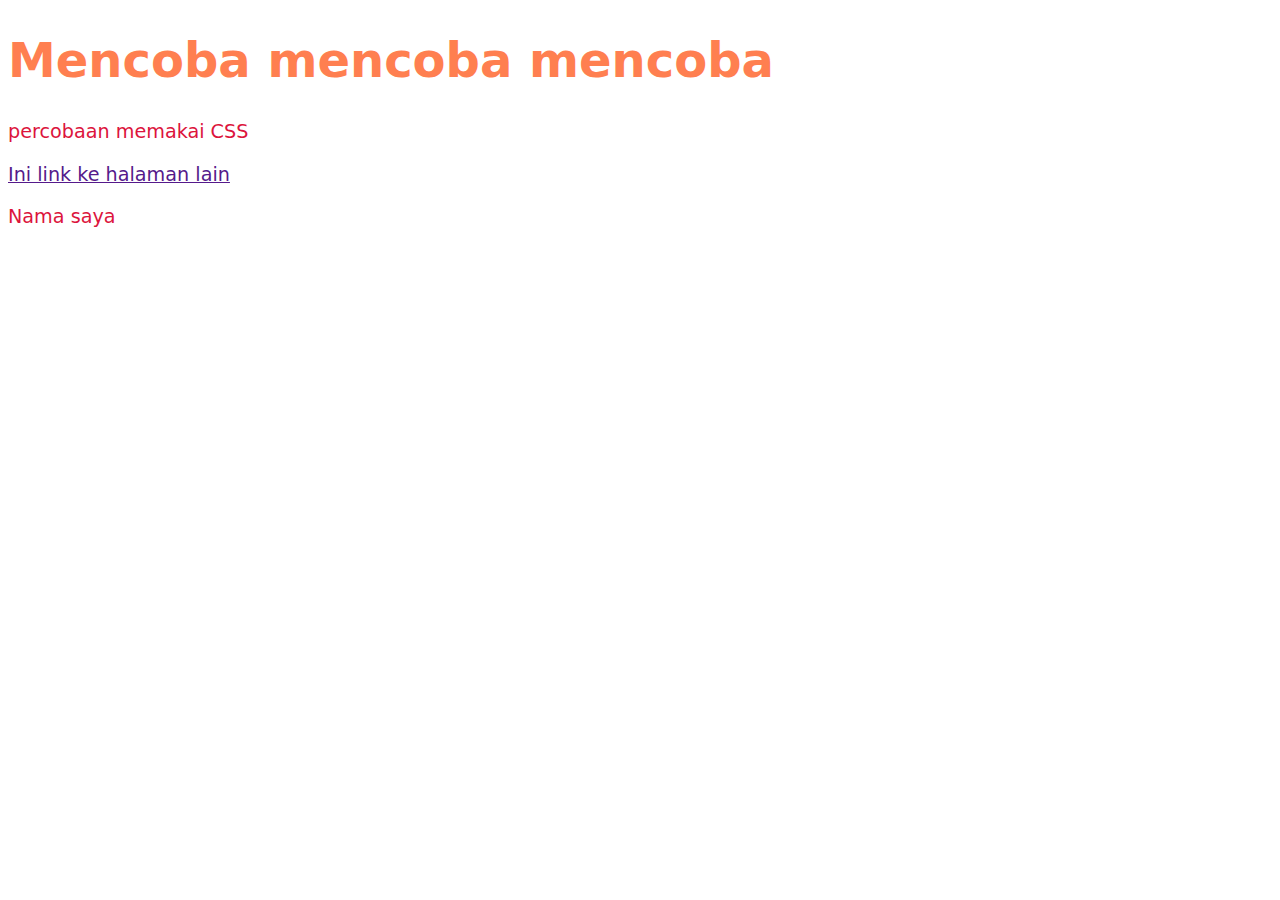
<file: Week 3/index.html>
<!DOCTYPE html>
<html>
<head>
<title>Testing</title>
<link rel="stylesheet" href="style.css">
</head>

<body>
    <h1>Mencoba mencoba mencoba</h1>
    <p class="pr">percobaan memakai CSS</p>
    <p><a href=>Ini link ke halaman lain</a></p>

    <div id="border">
        Nama saya
    </div>
</body>

<!-- Pake display yo rek, tugas layouting -->

</html>
</file>
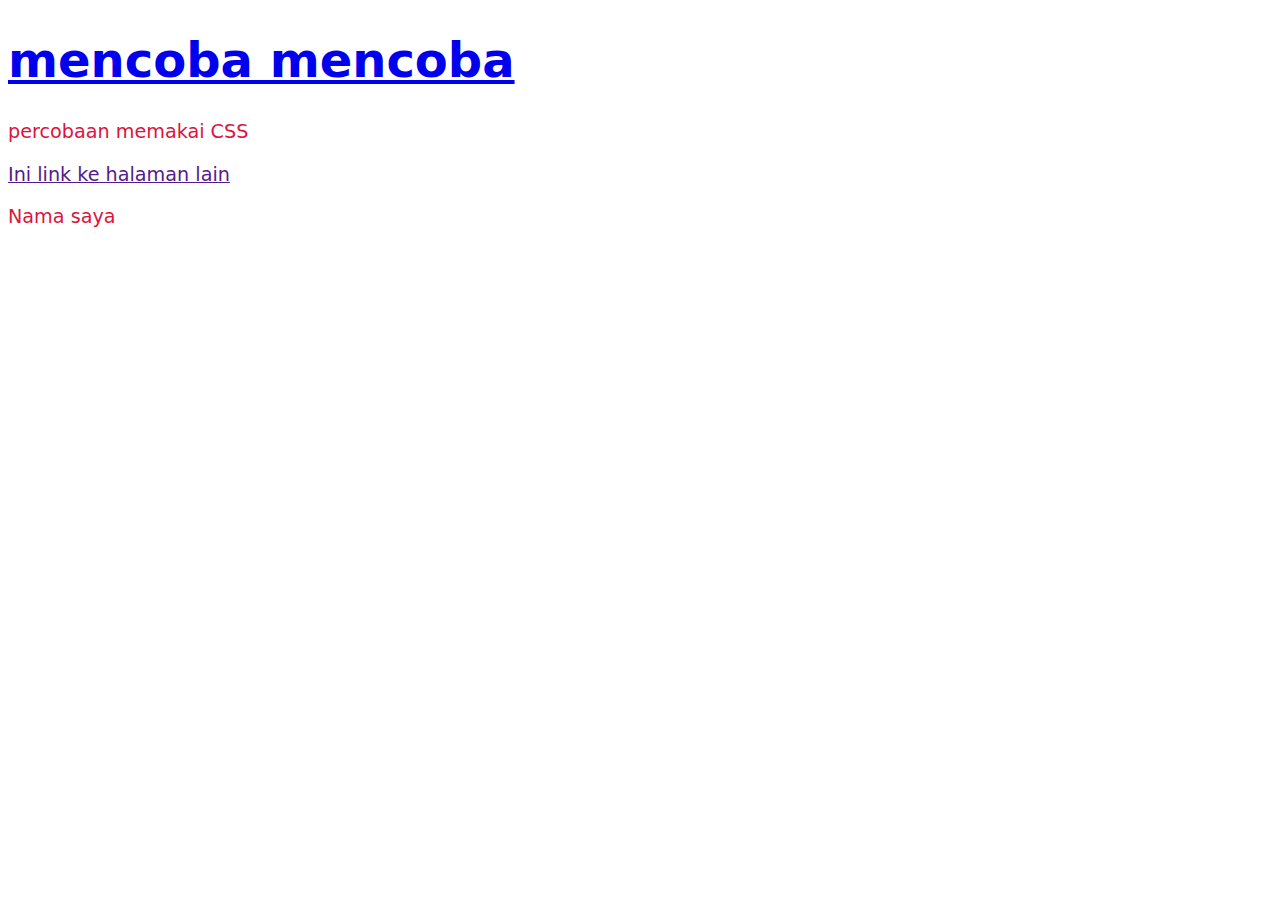
<file: Week 3/Test Kelas/index.html>
<!DOCTYPE html>
<html>
<head>
<title>Testing</title>
<link rel="stylesheet" href="style.css">
</head>

<body>
    <h1><a href="jquerytest.html"> mencoba mencoba</a></h1>
    <p class="pr">percobaan memakai CSS</p>
    <p><a href=>Ini link ke halaman lain</a></p>

    <div id="border">
        Nama saya
    </div>

</body>

<!-- Pake display yo rek, tugas layouting -->

</html>
</file>
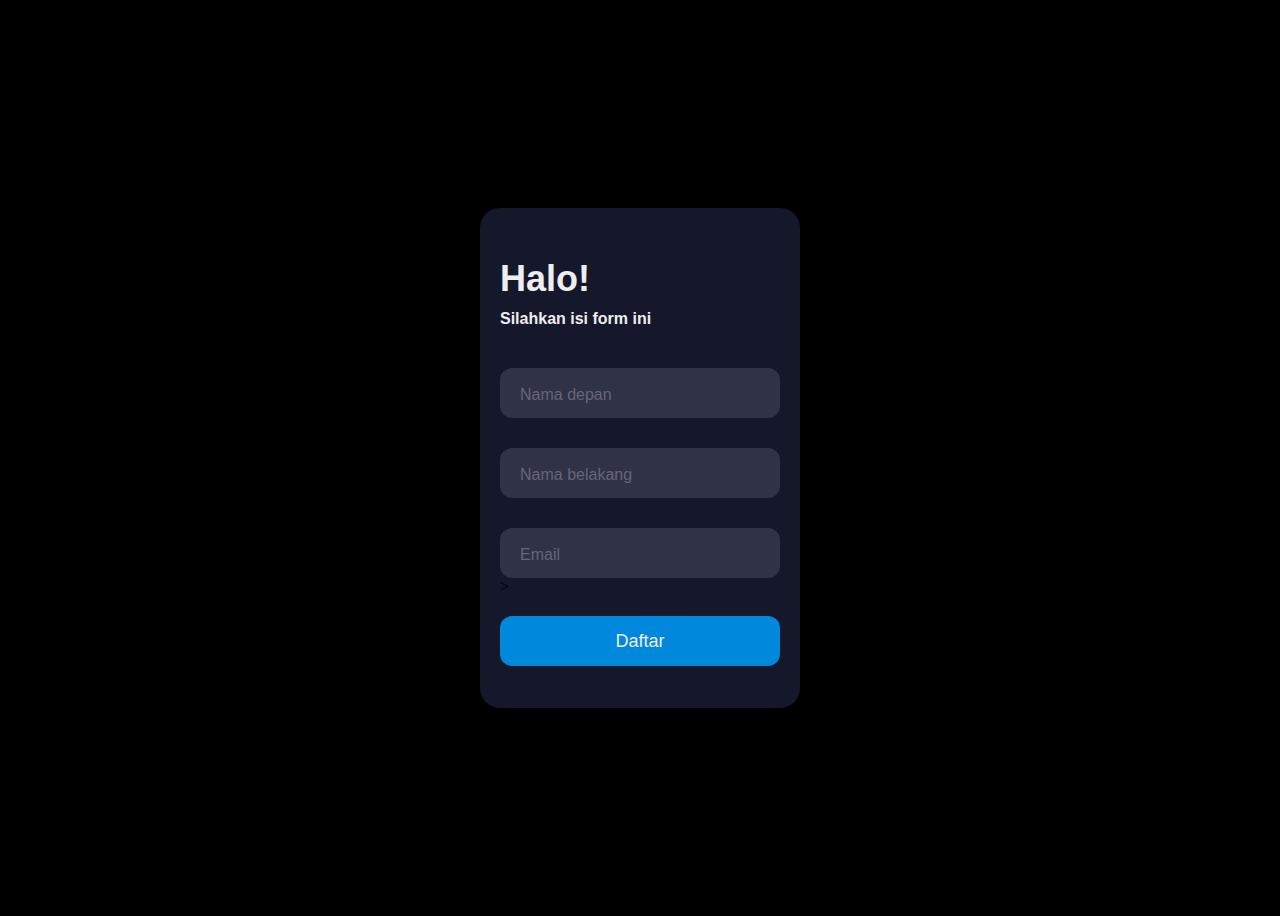
<file: Week 3/Tugas 2/index.html>
<!DOCTYPE html>
<html>
<body>
<style>
body {
  align-items: center;
  background-color: #000;
  display: flex;
  justify-content: center;
  height: 100vh;
}

.form {
  background-color: #15172b;
  border-radius: 20px;
  box-sizing: border-box;
  height: 500px;
  padding: 20px;
  width: 320px;
}

.title {
  color: #eee;
  font-family: sans-serif;
  font-size: 36px;
  font-weight: 600;
  margin-top: 30px;
}

.subtitle {
  color: #eee;
  font-family: sans-serif;
  font-size: 16px;
  font-weight: 600;
  margin-top: 10px;
}

.input-container {
  height: 50px;
  position: relative;
  width: 100%;
}

.ic1 {
  margin-top: 40px;
}

.ic2 {
  margin-top: 30px;
}

.input {
  background-color: #303245;
  border-radius: 12px;
  border: 0;
  box-sizing: border-box;
  color: #eee;
  font-size: 18px;
  height: 100%;
  outline: 0;
  padding: 4px 20px 0;
  width: 100%;
}

.placeholder {
  color: #65657b;
  font-family: sans-serif;
  left: 20px;
  line-height: 14px;
  pointer-events: none;
  position: absolute;
  transform-origin: 0 50%;
  transition: transform 200ms, color 200ms;
  top: 20px;
}

.input:focus ~ .placeholder,
.input:not(:placeholder-shown) ~ .placeholder {
  opacity: 0%;
}

.submit {
  background-color: #08d;
  border-radius: 12px;
  border: 0;
  box-sizing: border-box;
  color: #eee;
  cursor: pointer;
  font-size: 18px;
  height: 50px;
  margin-top: 38px;
  /* outline: 0; */
  text-align: center;
  width: 100%;
}

.submit:active {
  background-color: #06b;
}

.fn{

}

.ln{

}

.email{

}

</style>

<div class="form">
    <div class="title">Halo!</div>
    <div class="subtitle">Silahkan isi form ini</div>
    <div class="input-container ic1">
        <input id="firstname" class="input fn" type="text" placeholder=" "/>
        <label for="firstname" class="placeholder">Nama depan</label>
    </div>
    <div class="input-container ic2">
        <input id="lastname" class="input ln" type="text" placeholder=" " />
        <label for="lastname" class="placeholder">Nama belakang</label>
    </div>
    <div class="input-container ic2">
        <input id="email" class="input email" type="text" placeholder=" " />
        <label for="email" class="placeholder">Email</label>>
    </div>
    <button onClick="validation()" type="text" class="submit">Daftar</button>
</div>

<script>
function validation() {
    var fn = document.getElementById("firstname").value;
    var ln = document.getElementById("lastname").value; 
    var em = document.getElementById("email").value;
    var container = Array.from(document.getElementsByClassName('input fn'));
    var container2 = Array.from(document.getElementsByClassName('input ln'));
    var container3 = Array.from(document.getElementsByClassName('input email'));
    if (fn == ""){
        container.forEach(container => {
            container.style.backgroundColor = 'red';
        });
        alert("Masukkan nama depan anda!")
    }
    else if (ln == ""){
        alert("Masukkan nama belakang anda!")
        container2.forEach(container2 => {
            container2.style.backgroundColor = 'red';
        });
    }
    else if (em == ""){
        alert("Masukkan alamat email anda!")
        container3.forEach(container3 => {
            container3.style.backgroundColor = 'red';
        });
    }
    else{
        alert("Data anda sedang diproses")
        return true;
    }
}
</script>

</body>
</html>
</file>
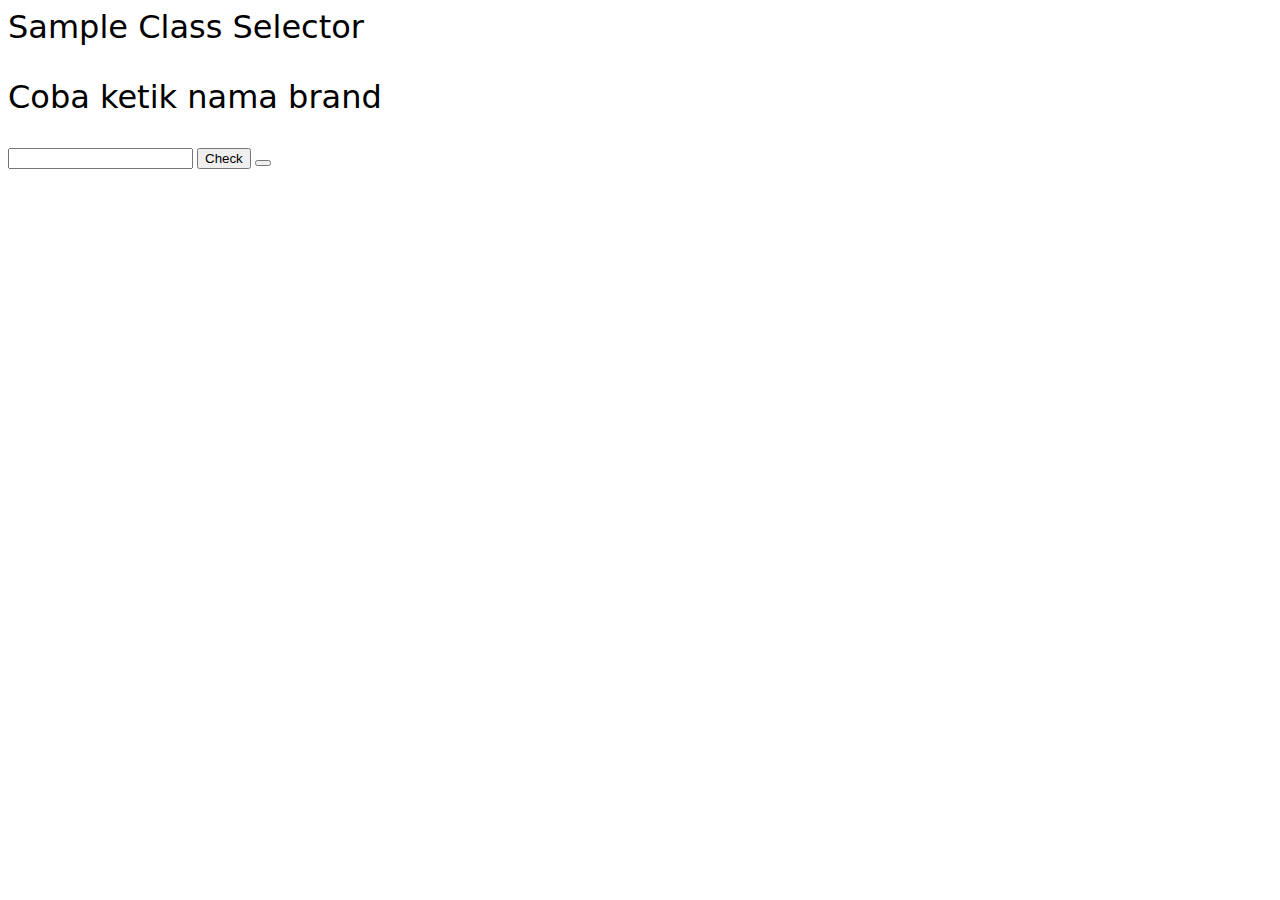
<file: Week 3/Test Kelas/jquerytest.html>
<html>
    
<head>
    <script
  src="https://code.jquery.com/jquery-3.6.1.js"
  integrity="sha256-3zlB5s2uwoUzrXK3BT7AX3FyvojsraNFxCc2vC/7pNI="
  crossorigin="anonymous"></script>
  <script>
    $(document).ready(function(){
        // $("button").click(function(){ //ini buat hide 
        //     $("p").hide();
        //     $(".newClass").hide();
        // });
        $("button").click(function(){
            $("p").toggle("slow", function(){ //toggle, jadi bisa di hide bisa di show
            });
            // $("foo").toggle(display);
            var str = $("#input").val();
            $("#show").html(str);
        });
    });
    
    $(document).ready(function(){
        var brands = [
                "Samsung",
                "Apple",
                "OPPO",
                "Realme",
                "Infinix",
                "Lenovo",
                "ZTE",
                "Asus",
                "Blackshark",
                "Acer",
                "Alcatel",
                "Blackberry",
                "Google",
                "Huawei",
                "Xiaomi",
                "LG",
                "Meizu",
                "Nokia",
                "I-cherry",
                "Sharp",
                "Vivo"
            ];

            $('#input').autocomplete({
                source: brands
            });
        });

function startAjax() {
  $("#click1").text("Calling server");
  $.ajax({url:"json.json",
      	success:callbackFunction,error:errorFunction,
      dataType: 'json'} /* request json -> JS 			    object */
  );
}
function callbackFunction(data,info) {
  $("#clickme").text("result:"+data); /*data is JS 				        object */
}
function errorFunction(data,info) {
  $("#clickme").text("error occurred:"+info);
}

  </script>
  <style>
    p{
        font-size: 2em;
        font-family: system-ui, -apple-system, BlinkMacSystemFont, 'Segoe UI', Roboto, Oxygen, Ubuntu, Cantarell, 'Open Sans', 'Helvetica Neue', sans-serif;
    }
  </style>
</head>
<body>
    <p style="display: none" id="show">Bye</p>
    <p class="newClass">Sample Class Selector</p>
    <p id="newID">Coba ketik nama brand</p>
    <input id="input">
    <button>Check</button>
    <button id="click1" onclick="startAjax()"></button>
</body>
</html>
</file>
<file: Week 3/style.css>
body{
    font-family: system-ui, -apple-system, BlinkMacSystemFont, 'Segoe UI', Roboto, Oxygen, Ubuntu, Cantarell, 'Open Sans', 'Helvetica Neue', sans-serif;
    color: crimson;
    font-size: larger;
}
h1{
    font-size: 2.5em;
    color: coral;
}
p:hover,a:hover{
    border-style: dashed;
    border-color: blueviolet;
    border-width: 2px;
    color: violet;
}
.pr:hover{
    color:slategrey
}
p:hover, a:hover{
    color:royalblue;
}
</file>
<file: Week 3/Test Kelas/style.css>
body{
    font-family: system-ui, -apple-system, BlinkMacSystemFont, 'Segoe UI', Roboto, Oxygen, Ubuntu, Cantarell, 'Open Sans', 'Helvetica Neue', sans-serif;
    color: crimson;
    font-size: larger;
}
h1{
    font-size: 2.5em;
    color: coral;
}
p:hover,a:hover{
    border-style: dashed;
    border-color: blueviolet;
    border-width: 2px;
    color: violet;
}
.pr:hover{
    color:slategrey
}
p:hover, a:hover{
    color:royalblue;
}
</file>
